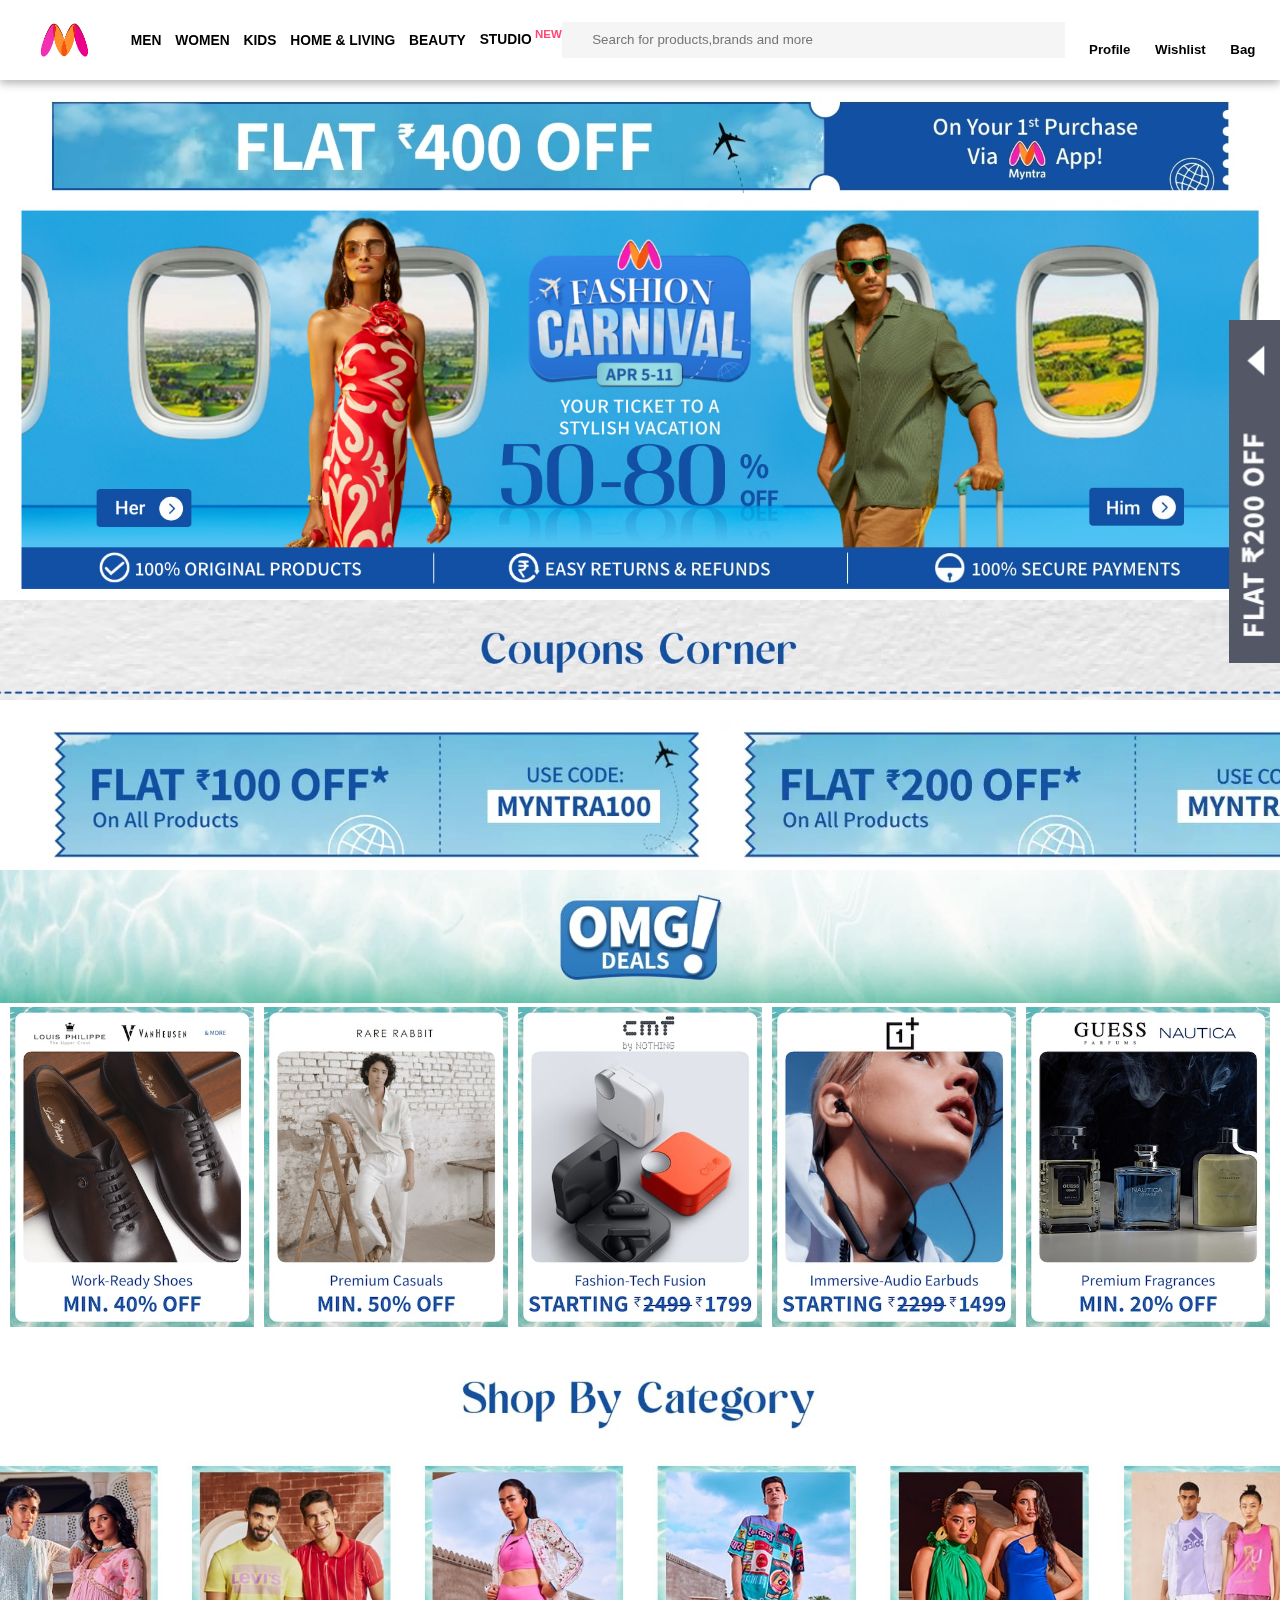
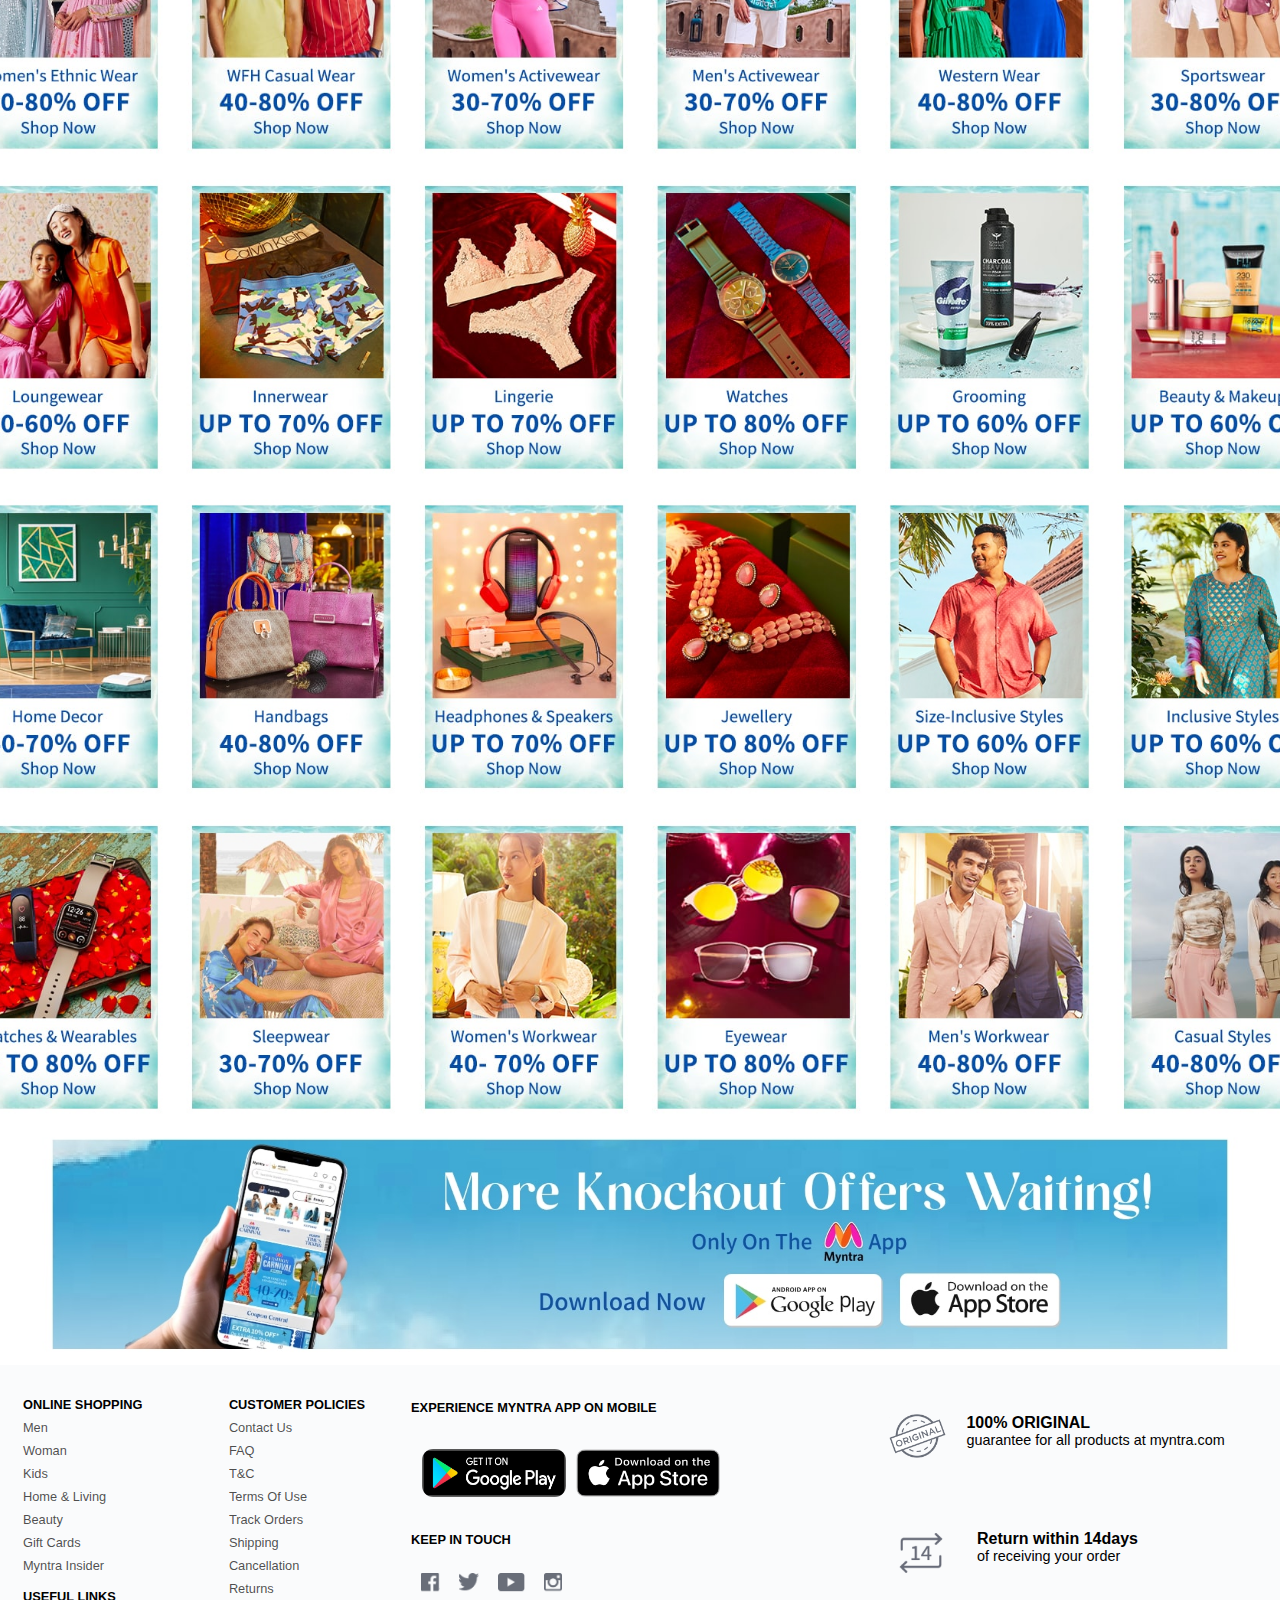
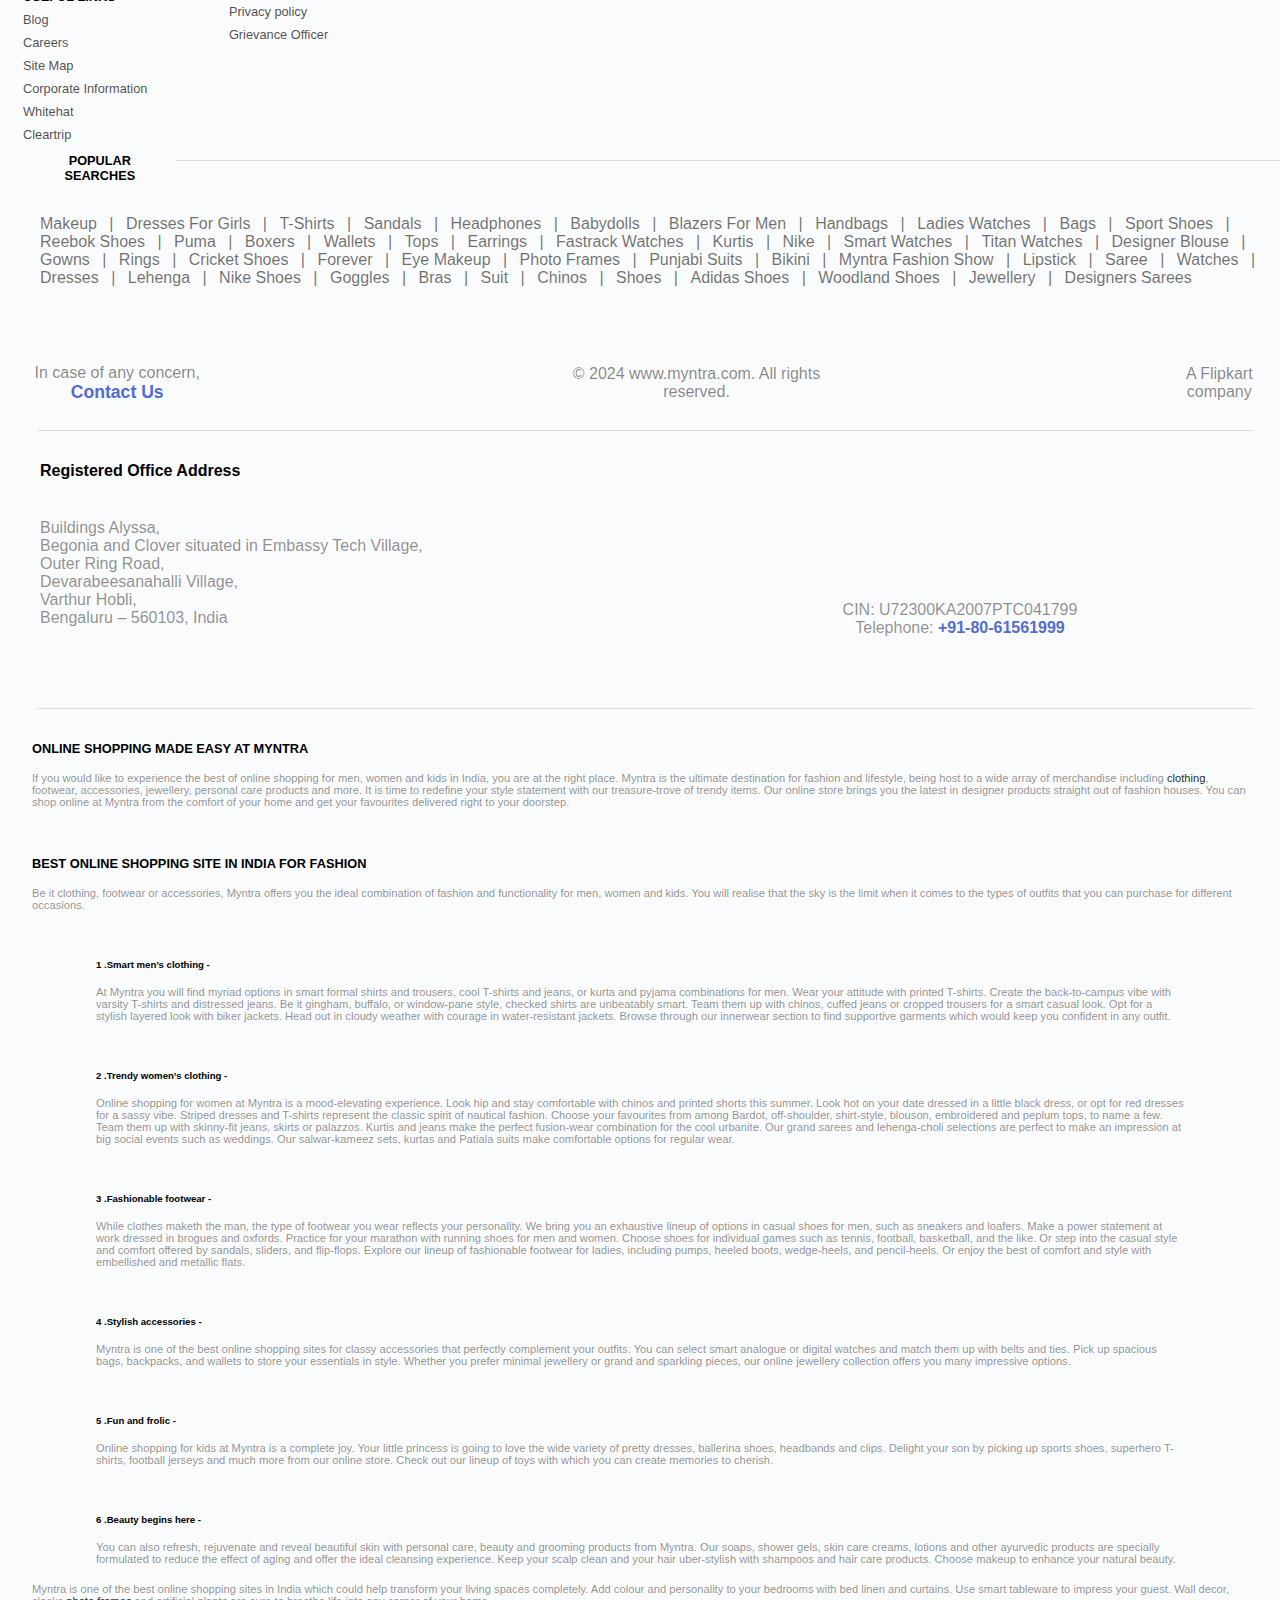
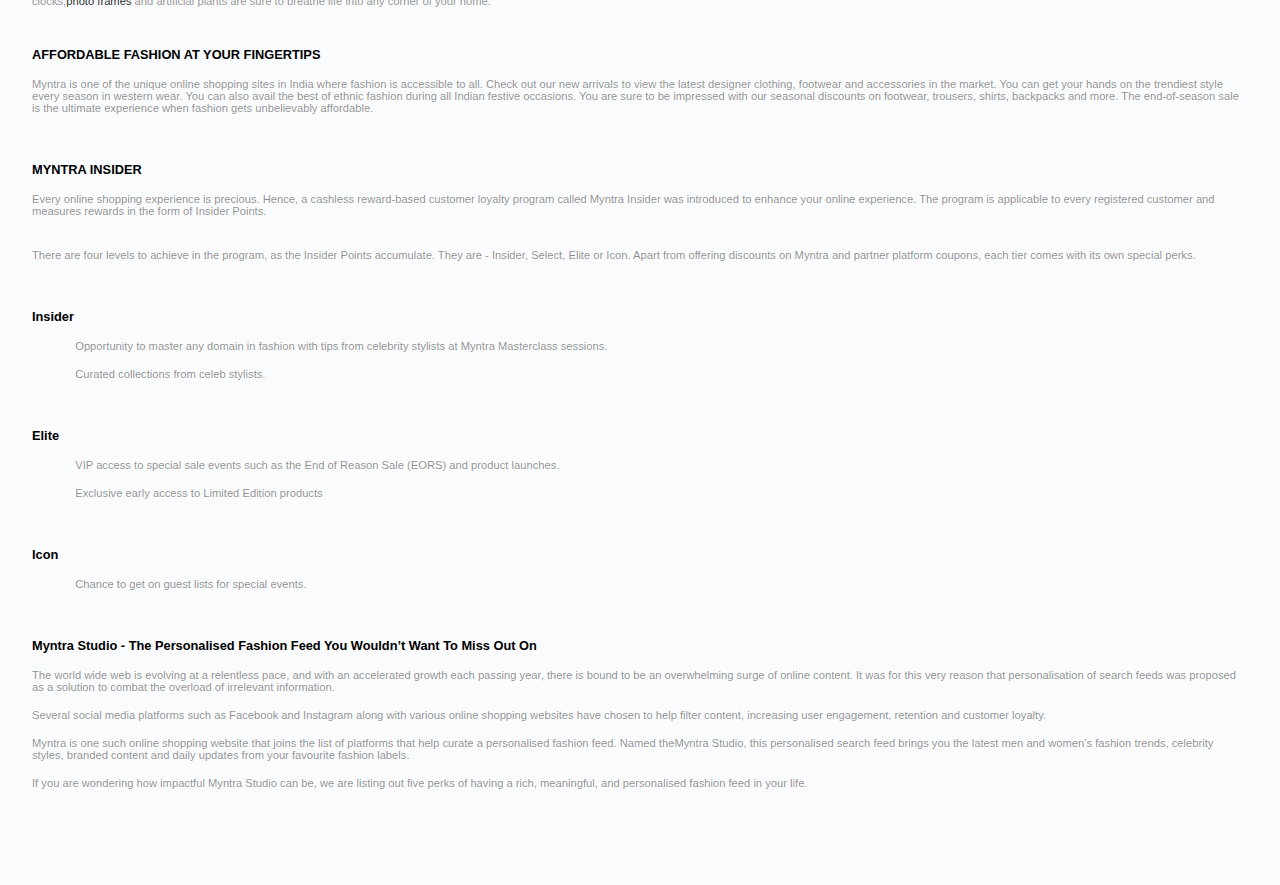
<file: index.html>
<!DOCTYPE html>
<html lang="en">
  <head>
    <meta charset="UTF-8">
    <meta name="viewport" content="width=device-width, initial-scale=1.0">
    <meta http-equiv="X-UA-Compatible" content="ie=edge">
    <link rel="stylesheet" href="https://cdnjs.cloudflare.com/ajax/libs/font-awesome/6.5.2/css/all.min.css" integrity="sha512-SnH5WK+bZxgPHs44uWIX+LLJAJ9/2PkPKZ5QiAj6Ta86w+fsb2TkcmfRyVX3pBnMFcV7oQPJkl9QevSCWr3W6A==" crossorigin="anonymous" referrerpolicy="no-referrer" />
    <link rel="preconnect" href="https://fonts.googleapis.com">
    <link rel="icon" type="image/png" href="Myntra/Assets/myntra.png">
<link rel="preconnect" href="https://fonts.gstatic.com" crossorigin>
<link href="https://fonts.googleapis.com/css2?family=Roboto:ital,wght@0,100;0,300;0,400;0,500;0,700;0,900;1,100;1,300;1,400;1,500;1,700;1,900&display=swap" rel="stylesheet">

    <title>Online Shopping for Women, Men, Kids Fashion & Lifestyle - Myntra</title>
    <link rel="stylesheet" href="Myntra/style.css">
  </head>
  <body>
<nav class="nav-bar">
    <img id="mylogo_pg" alt="Myntra Logo" src="Myntra/Assets/logo-myntra.png">

    <div class="nav-tags">
        <a id="nav-ta-1" href="#"><h4>MEN</h4></a>
    <a id="nav-ta-2" href="#"><h4>WOMEN</h4></a>
    <a id="nav-ta-3" href="#"><h4>KIDS</h4></a>
    <a id="nav-ta-4" href="#"><h4>HOME & LIVING</h4></a>
    <a id="nav-ta-5" href="#"><h4>BEAUTY</h4></a>
    <a class="nav-ta-6" id="stdionew" href="#"><h4>STUDIO<sup>NEW</sup></h4></a>
</div>
    

<div class="searchplace">
    <i class="fa-sharp fa-solid fa-magnifying-glass"></i>
    <input type="text" placeholder="Search for products,brands and more">
</div>

<div class="nav-icon">
    <div id="nav-icon1"><i class="fa-regular fa-user"></i><h5>Profile</h5></div>
    <div id="nav-icon2"><i class="fa-regular fa-heart"></i><h5>Wishlist</h5></div>
    <div id="nav-icon3"><i class="fa-solid fa-bag-shopping"></i><h5>Bag</h5></div>

</div>
</nav>
<img id="offfixed" src="Myntra/Assets/flat off fixed.png" alt="Flat 200 OFF">

<div class="main-contex">
<img id="banner1" alt="400 OFF banner" src="Myntra/Assets/banner1.jpg">
  <div class="banner-section">
    <img src="Myntra/Assets/banner2.png" alt="Fashion Carnival 1">
    <img src="Myntra/Assets/banner3.png" alt="Fashion Carnival 2">
  </div>
  <img id="banner4" src="Myntra/Assets/banner4.jpg" alt="coupons corner">
<div class="couponsflat">
  <img src="Myntra/Assets/banner5.jpg" alt="flat 100 OFF">
  <img src="Myntra/Assets/banner6.jpg" alt="flat 200 OFF">
</div>
<img id="banner7" src="Myntra/Assets/banner7.jpg" alt="omg deals !">

<div class="items-catalog-row">
<img src="Myntra/Assets/items-catalog1.jpeg" alt="catalog 1">
<img src="Myntra/Assets/items-catalog2.jpeg" alt="catalog 2">
<img src="Myntra/Assets/items-catalog3.jpeg" alt="catalog 3">
<img src="Myntra/Assets/items-catalog4.jpeg" alt="catalog 4">
<img src="Myntra/Assets/items-catalog5.jpeg" alt="catalog 5">
</div>
<img id="banner8" src="Myntra/Assets/banner8.jpg" alt="Shop By Category">

<div class="Category-row1">
  <img src="Myntra/Assets/categoryrow1/categoryrow1.jpg" alt="Image 1">
  <img src="Myntra/Assets/categoryrow1/categoryrow1 (1).jpg" alt="Image 2">
  <img src="Myntra/Assets/categoryrow1/categoryrow1 (2).jpg" alt="Image 3">
  <img src="Myntra/Assets/categoryrow1/categoryrow1 (3).jpg" alt="Image 4">
  <img src="Myntra/Assets/categoryrow1/categoryrow1 (4).jpg" alt="Image 5">
  <img src="Myntra/Assets/categoryrow1/categoryrow1 (5).jpg" alt="Image 6">
</div>

<div class="Category-row1">
  <img src="Myntra/Assets/categoryrow2/categoryrow2.jpg" alt="Image 1">
  <img src="Myntra/Assets/categoryrow2/categoryrow2 (1).jpg" alt="Image 2">
  <img src="Myntra/Assets/categoryrow2/categoryrow2 (2).jpg" alt="Image 3">
  <img src="Myntra/Assets/categoryrow2/categoryrow2 (3).jpg" alt="Image 4">
  <img src="Myntra/Assets/categoryrow2/categoryrow2 (4).jpg" alt="Image 5">
  <img src="Myntra/Assets/categoryrow2/categoryrow2 (5).jpg" alt="Image 6">
</div>

<div class="Category-row1">
  <img src="Myntra/Assets/categoryrow3/categoryrow3.jpg" alt="Image 1">
  <img src="Myntra/Assets/categoryrow3/categoryrow3 (1).jpg" alt="Image 2">
  <img src="Myntra/Assets/categoryrow3/categoryrow3 (2).jpg" alt="Image 3">
  <img src="Myntra/Assets/categoryrow3/categoryrow3 (3).jpg" alt="Image 4">
  <img src="Myntra/Assets/categoryrow3/categoryrow3 (4).jpg" alt="Image 5">
  <img src="Myntra/Assets/categoryrow3/categoryrow3 (5).jpg" alt="Image 6">
</div>

<div class="Category-row1">
  <img src="Myntra/Assets/categoryrow4/categoryrow4.jpg" alt="Image 1">
  <img src="Myntra/Assets/categoryrow4/categoryrow4 (1).jpg" alt="Image 2">
  <img src="Myntra/Assets/categoryrow4/categoryrow4 (2).jpg" alt="Image 3">
  <img src="Myntra/Assets/categoryrow4/categoryrow4 (3).jpg" alt="Image 4">
  <img src="Myntra/Assets/categoryrow4/categoryrow4 (4).jpg" alt="Image 5">
  <img src="Myntra/Assets/categoryrow4/categoryrow4 (5).jpg" alt="Image 6">
</div>


<img id="dowlodapp" src="Myntra/Assets/lastbanner.jpg" alt="Downlode App">


<div class="footer">
<div id="desktop-genericinfo">
  <div class="desktop-shopLinks">

 <div id="li1">
  <h4>ONLINE SHOPPING</h4>
    <ul class="no-bullets">
        <li>Men</li>
        <li>Woman</li>
        <li>Kids</li>
        <li>Home & Living</li>
        <li>Beauty</li>
        <li>Gift Cards</li>
        <li>Myntra Insider</li>
    </ul></div> 
   
    <div id="li2"> 
      <h4>USEFUL  LINKS</h4>
    <ul class="no-bullets">
        <li>Blog</li>
        <li>Careers</li>
        <li>Site Map</li>
        <li>Corporate Information</li>
        <li>Whitehat</li>
        <li>Cleartrip</li>
    </ul>
  </div>
  </div>


   <div id="colome2ndop"><div id="li2" class="li2"> 
      <h4>CUSTOMER POLICIES</h4>
  <ul class="no-bullets">
      <li>Contact Us</li>
      <li>FAQ</li>
      <li>T&C</li>
      <li>Terms Of Use</li>
      <li>Track Orders</li>
      <li>Shipping</li>
      <li>Cancellation</li>
      <li>Returns</li>
      <li>Privacy policy</li>
      <li>Grievance Officer</li>
</ul>
</div></div>
    
<div class="app-experince">
  <h4>EXPERIENCE MYNTRA APP ON MOBILE</h4>
  <div id="app-dow-aa">
    <img id="gplaylogo" src="Myntra/Assets/gplayapp.jpeg" alt="google play">
    <img src="Myntra/Assets/appledoww.png" alt="apple store">
  </div>
  <h4>KEEP IN TOUCH</h4>
  <div id="social-icon">
<a href="#"><img src="Myntra/Assets/facebook.png" alt="facebook"></a>
<a href="#"><img src="Myntra/Assets/twitter.png" alt="twitter"></a>
<a href="#"><img src="Myntra/Assets/youtube.png" alt="youtube"></a>
<a href="#"><img src="Myntra/Assets/insta.png" alt="instagram"></a>
  </div>
</div>
  <div class="qulity-op">


<div id="qulity-chek">
  <img src="Myntra/Assets/qulity.png" alt="100% Orignal Product">
  <div id="qulity-title"><h2>100% ORIGINAL</h2><p>guarantee for all products at myntra.com</p></div>
</div>


<div id="return14">
  <img src="Myntra/Assets/14 day return.png" alt="14 Days return">
  <div id="qulity-title" class="qulity-title2"><h2>Return within 14days</h2><p>of receiving your order</p></div>
</div>
</div>
</div>

<div id="desktop-genericinfo2">
  <div id="desktop-search-head"><h3>POPULAR SEARCHES</h3><span></span></div>


<div class="popular-searches-tags">
  <div id="searches-tags">
    <a href="#">Makeup</a> |
    <a href="#">Dresses For Girls</a> |
    <a href="#">T-Shirts</a> |
    <a href="#">Sandals</a> |
    <a href="#">Headphones</a> |
    <a href="#">Babydolls</a> |
    <a href="#">Blazers For Men</a> |
    <a href="#">Handbags</a> |
    <a href="#">Ladies Watches</a> |
    <a href="#">Bags</a> |
    <a href="#">Sport Shoes</a> |
    <a href="#">Reebok Shoes</a> |
    <a href="#">Puma</a> |
    <a href="#">Boxers</a> |
    <a href="#">Wallets</a> |
    <a href="#">Tops</a> |
    <a href="#">Earrings</a> |
    <a href="#">Fastrack Watches</a> |
    <a href="#">Kurtis</a> |
    <a href="#">Nike</a> |
    <a href="#">Smart Watches</a> |
    <a href="#">Titan Watches</a> |
    <a href="#">Designer Blouse</a> |
    <a href="#">Gowns</a> |
    <a href="#">Rings</a> |
    <a href="#">Cricket Shoes</a> |
    <a href="#">Forever</a> |
    <a href="#">Eye Makeup</a> |
    <a href="#">Photo Frames</a> |
    <a href="#">Punjabi Suits</a> |
    <a href="#">Bikini</a> |
    <a href="#">Myntra Fashion Show</a> |
    <a href="#">Lipstick</a> |
    <a href="#">Saree</a> |
    <a href="#">Watches</a> |
    <a href="#">Dresses</a> |
    <a href="#">Lehenga</a> |
    <a href="#">Nike Shoes</a> |
    <a href="#">Goggles</a> |
    <a href="#">Bras</a> |
    <a href="#">Suit</a> |
    <a href="#">Chinos</a> |
    <a href="#">Shoes</a> |
    <a href="#">Adidas Shoes</a> |
    <a href="#">Woodland Shoes</a> |
    <a href="#">Jewellery</a> |
    <a href="#">Designers Sarees</a>
</div>

<div class="contantdiv">
  <p>In case of any concern, <a href="#"> Contact Us</a></p>
  <p>© 2024 www.myntra.com. All rights reserved.</p>
  <p>A Flipkart company</p>
</div>


  <div id="linexl"><span></span></div>

<div class="office-addd">
  <h4>Registered Office Address</h4>
  <div id="off-add">
    <div id="add">
      <p>Buildings Alyssa,</p>
      <p>Begonia and Clover situated in Embassy Tech Village,</p>
      <p>Outer Ring Road,</p>
      <p>Devarabeesanahalli Village,</p>
      <p>Varthur Hobli,</p>
      <p>Bengaluru – 560103, India</p>
    </div>
    <div id="phonad">
      <p>CIN: U72300KA2007PTC041799</p>
      <p>Telephone: <a href="#">+91-80-61561999</a></p>
    </div>
  </div>
</div>

<div id="linexl"><span></span></div>

<div class="footes-text">
<h4 id="foottitls">ONLINE SHOPPING MADE EASY AT MYNTRA</h4>
<p id="footpara1">If you would like to experience the best of online shopping for men, women and kids in India, you are at the right place. Myntra is the ultimate destination for fashion and lifestyle, being host to a wide array of merchandise including <a href="#">clothing</a>, footwear, accessories, jewellery, personal care products and more. It is time to redefine your style statement with our treasure-trove of trendy items. Our online store brings you the latest in designer products straight out of fashion houses. You can shop online at Myntra from the comfort of your home and get your favourites delivered right to your doorstep.</p>


<h4 id="foottitls">BEST ONLINE SHOPPING SITE IN INDIA FOR FASHION</h4>
<p id="footpara1">Be it clothing, footwear or accessories, Myntra offers you the ideal combination of fashion and functionality for men, women and kids. You will realise that the sky is the limit when it comes to the types of outfits that you can purchase for different occasions.</p>

<div class="ollists">
  <div id="listsol">
    
    <h4 style="font-size: 0.6rem; font-weight: bold;" id="foottitls">
      <strong>1 .Smart men’s clothing -</strong></h4>
    <p id="footpara1" style="font-size: 0.7rem;">At Myntra you will find myriad options in smart formal shirts and trousers, cool T-shirts and jeans, or kurta and pyjama combinations for men. Wear your attitude with printed T-shirts. Create the back-to-campus vibe with varsity T-shirts and distressed jeans. Be it gingham, buffalo, or window-pane style, checked shirts are unbeatably smart. Team them up with chinos, cuffed jeans or cropped trousers for a smart casual look. Opt for a stylish layered look with biker jackets. Head out in cloudy weather with courage in water-resistant jackets. Browse through our innerwear section to find supportive garments which would keep you confident in any outfit.</p>
    

    <h4 style="font-size: 0.6rem; font-weight: bold;" id="foottitls">
      <strong>2 .Trendy women’s clothing - </strong></h4>
    <p id="footpara1" style="font-size: 0.7rem;"> Online shopping for women at Myntra is a mood-elevating experience. Look hip and stay comfortable with chinos and printed shorts this summer. Look hot on your date dressed in a little black dress, or opt for red dresses for a sassy vibe. Striped dresses and T-shirts represent the classic spirit of nautical fashion. Choose your favourites from among Bardot, off-shoulder, shirt-style, blouson, embroidered and peplum tops, to name a few. Team them up with skinny-fit jeans, skirts or palazzos. Kurtis and jeans make the perfect fusion-wear combination for the cool urbanite. Our grand sarees and lehenga-choli selections are perfect to make an impression at big social events such as weddings. Our salwar-kameez sets, kurtas and Patiala suits make comfortable options for regular wear.</p>


    <h4 style="font-size: 0.6rem; font-weight: bold;" id="foottitls">
      <strong>3 .Fashionable footwear -</strong></h4>
    <p id="footpara1" style="font-size: 0.7rem;">While clothes maketh the man, the type of footwear you wear reflects your personality. We bring you an exhaustive lineup of options in casual shoes for men, such as sneakers and loafers. Make a power statement at work dressed in brogues and oxfords. Practice for your marathon with running shoes for men and women. Choose shoes for individual games such as tennis, football, basketball, and the like. Or step into the casual style and comfort offered by sandals, sliders, and flip-flops. Explore our lineup of fashionable footwear for ladies, including pumps, heeled boots, wedge-heels, and pencil-heels. Or enjoy the best of comfort and style with embellished and metallic flats.</p>


    <h4 style="font-size: 0.6rem; font-weight: bold;" id="foottitls">
      <strong>4 .Stylish accessories -</strong></h4>
    <p id="footpara1" style="font-size: 0.7rem;">Myntra is one of the best online shopping sites for classy accessories that perfectly complement your outfits. You can select smart analogue or digital watches and match them up with belts and ties. Pick up spacious bags, backpacks, and wallets to store your essentials in style. Whether you prefer minimal jewellery or grand and sparkling pieces, our online jewellery collection offers you many impressive options.</p>


    <h4 style="font-size: 0.6rem; font-weight: bold;" id="foottitls">
      <strong>5 .Fun and frolic -</strong></h4>
    <p id="footpara1" style="font-size: 0.7rem;">Online shopping for kids at Myntra is a complete joy. Your little princess is going to love the wide variety of pretty dresses, ballerina shoes, headbands and clips. Delight your son by picking up sports shoes, superhero T-shirts, football jerseys and much more from our online store. Check out our lineup of toys with which you can create memories to cherish.</p>


    <h4 style="font-size: 0.6rem; font-weight: bold;" id="foottitls">
      <strong>6 .Beauty begins here - </strong></h4>
    <p id="footpara1" style="font-size: 0.7rem;">You can also refresh, rejuvenate and reveal beautiful skin with personal care, beauty and grooming products from Myntra. Our soaps, shower gels, skin care creams, lotions and other ayurvedic products are specially formulated to reduce the effect of aging and offer the ideal cleansing experience. Keep your scalp clean and your hair uber-stylish with shampoos and hair care products. Choose makeup to enhance your natural beauty.</p>
</div>
<p id="footpara1">Myntra is one of the best online shopping sites in India which could help transform your living spaces completely. Add colour and personality to your bedrooms with bed linen and curtains. Use smart tableware to impress your guest. Wall decor, clocks,<a href="#">photo frames</a> and artificial plants are sure to breathe life into any corner of your home.</p>

</div>

<h4 id="foottitls">AFFORDABLE FASHION AT YOUR FINGERTIPS</h4>
<p id="footpara1">Myntra is one of the unique online shopping sites in India where fashion is accessible to all. Check out our new arrivals to view the latest designer clothing, footwear and accessories in the market. You can get your hands on the trendiest style every season in western wear. You can also avail the best of ethnic fashion during all Indian festive occasions. You are sure to be impressed with our seasonal discounts on footwear, trousers, shirts, backpacks and more. The end-of-season sale is the ultimate experience when fashion gets unbelievably affordable.</p>


<h4 id="foottitls">MYNTRA INSIDER</h4>
<p id="footpara1">Every online shopping experience is precious. Hence, a cashless reward-based customer loyalty program called Myntra Insider was introduced to enhance your online experience. The program is applicable to every registered customer and measures rewards in the form of Insider Points.</p>
<p id="footpara1">There are four levels to achieve in the program, as the Insider Points accumulate. They are - Insider, Select, Elite or Icon. Apart from offering discounts on Myntra and partner platform coupons, each tier comes with its own special perks.</p>


<h4 id="foottitls">Insider</h4>
<p id="footpara1"><i class="fa-solid fa-circle"></i>Opportunity to master any domain in fashion with tips from celebrity stylists at Myntra Masterclass sessions.</p>

<p style="margin-top: -1rem;" id="footpara1"><i class="fa-solid fa-circle"></i>Curated collections from celeb stylists.</p>

<h4 id="foottitls">Elite</h4>
<p id="footpara1"><i class="fa-solid fa-circle"></i>VIP access to special sale events such as the End of Reason Sale (EORS) and product launches.</p>

<p style="margin-top: -1rem;" id="footpara1"><i class="fa-solid fa-circle"></i>Exclusive early access to Limited Edition products</p>


<h4 id="foottitls">Icon</h4>
<p id="footpara1"><i class="fa-solid fa-circle"></i>Chance to get on guest lists for special events.</p>



<h4 id="foottitls">Myntra Studio - The Personalised Fashion Feed You Wouldn’t Want To Miss Out On</h4>
<p id="footpara1">The world wide web is evolving at a relentless pace, and with an accelerated growth each passing year, there is bound to be an overwhelming surge of online content. It was for this very reason that personalisation of search feeds was proposed as a solution to combat the overload of irrelevant information.</p>

<p style="margin-top: -1rem;" id="footpara1">Several social media platforms such as Facebook and Instagram along with various online shopping websites have chosen to help filter content, increasing user engagement, retention and customer loyalty.</p>

<p style="margin-top: -1rem;" id="footpara1">Myntra is one such online shopping website that joins the list of platforms that help curate a personalised fashion feed. Named theMyntra Studio, this personalised search feed brings you the latest men and women’s fashion trends, celebrity styles, branded content and daily updates from your favourite fashion labels.</p>

<p style="margin-top: -1rem;" id="footpara1">If you are wondering how impactful Myntra Studio can be, we are listing out five perks of having a rich, meaningful, and personalised fashion feed in your life.</p>

</div>

</div>





</div>





































</div>
</div>











</div>





















</div>

    
  </body>
</html>
</file>
<file: Myntra/style.css>
* {
    margin: 0;
    padding: 0;
    box-sizing: border-box;
    font-family: "Noto Sans", sans-serif;

}

html, body {
    width: 100%;
    height: 100%;
}
* img{
    cursor: pointer;
}
* i{
    cursor: pointer;
}

.nav-bar{
    width: 100%;
    height: 80px;
    font-family: "Roboto", sans-serif;
    font-weight: 400;
    display: flex;
    justify-content: center;
    align-items: center;
    justify-content: space-between; 
    box-shadow: 0 4px 8px rgba(0, 0, 3, 0.272);
    position: fixed; 
    background-color: white;
}
#mylogo_pg{
    height: 50px;
}

.nav-tags {
    width: 30rem;
    display: flex;
    justify-content: center;
    align-items: center; 
    justify-content: space-between;
    font-size: 13.79px;
   
}
#nav-ta-1:hover{
    margin-top: 1.866rem;
    padding-bottom: 1.6rem;
    border-bottom: 5px solid #ff0000;
}

#nav-ta-2:hover{
    margin-top: 1.866rem;
    padding-bottom: 1.6rem;
    border-bottom: 5px solid #ff00dd;
}

#nav-ta-3:hover{
    margin-top: 1.866rem;
    padding-bottom: 1.6rem;
    border-bottom: 5px solid #ff7300;
}

#nav-ta-4:hover{
    margin-top: 1.866rem;
    padding-bottom: 1.6rem;
    border-bottom: 5px solid #ffd000;
}

#nav-ta-5:hover{
    margin-top: 1.866rem;
    padding-bottom: 1.6rem;
    border-bottom: 5px solid #00ff04;
}
.nav-ta-6:hover{
    color: rgb(230, 0, 255);
}




.nav-tags a{
    color: black;
    text-decoration: none;
}

#stdionew{
    margin-top: -0.3rem;
}

#stdionew sup{
    color: #ff4872;
    margin-left: 0.2rem;
}
.searchplace{
    width: 35rem;
    height: 2.3rem; 
   background-color: #f5f5f6;
   display: flex;
   justify-content: center;
   align-items: center; 
   justify-content: space-evenly;

}

.searchplace i{
   color: rgba(0, 0, 0, 0.502);
   padding: 0.5rem;
}

.searchplace input{
    width: 30rem;
    height: 2rem;
    border-width: 0;
}

.searchplace input[type="text"] {
    padding: 10px;
    background-color: #f5f5f6;
    border-radius: 5px;
    outline: none; /* Remove outline when focused */
}
.nav-icon{
    width: 15rem;
    height: 5rem;
    display: flex;
    justify-content: center;
    align-items: center; 
    justify-content: space-evenly;

}
.nav-icon i{
    padding: 0.25rem;
}

#nav-icon1{
    justify-content: center;
    text-align: center;
}

#nav-icon2{
    justify-content: center;
    text-align: center;
}

#nav-icon3{
    justify-content: center;
    text-align: center;
}

@media only screen and (max-width: 1024px) {
    .nav-tags {
        display: flex;
        width: 100%;
        justify-content: space-around;
        align-items: center;
    }

    .nav-tags a {
        font-size: 12px;
    }

    .nav-icon {
        display: flex;
    }

    .searchplace {
        display: none;
    }
}

@media only screen and (max-width: 624px) {
    .nav-icon{
        display: none;
    }
}

@media only screen and (max-width: 460px) {
    .nav-ta-6{
        display: none;
    }
}

@media only screen and (max-width: 385px) {
    #nav-ta-5{
        display: none;
    }
}

@media only screen and (max-width: 338px) {
    #nav-ta-4{
        display: none;
    }
}

@media only screen and (max-width: 267px) {
    #nav-ta-3{
        display: none;
    }
}

.main-contex{
    width: 100%;

}
#banner1{
    margin-top: 6rem;
    width: 100%;
}
.banner-section {
    height: 35rem;
    justify-content: center;
    text-align: center;
    display: flex;
}

.banner-section img {
    width: 100%;
    height: 100%;
}

@media only screen and (max-width: 1720px) {
    .banner-section {
        height: 25rem;
    }

}
@media only screen and (max-width: 1275px) {
    .banner-section {
        height: 15rem;
    }
}
@media only screen and (max-width: 757px) {
    .banner-section {
        height: 10rem;
    }
}
@media only screen and (max-width: 459px) {
    .banner-section {
        height: 5rem;
    }
}
#banner4{
    width: 100%;
}
.couponsflat{
    display: flex;
    justify-content: center;
    justify-content: space-around;
    margin-top: 1rem;
}
.couponsflat img{
    width: 60rem;
}

@media only screen and (max-width: 1720px) {
    .couponsflat img{
        width: 45rem;
    }

}
@media only screen and (max-width: 1275px) {
    .couponsflat img{
        width: 35rem;
    }
}
@media only screen and (max-width: 855px) {
    .couponsflat img{
        width: 25rem;
    }
}
@media only screen and (max-width: 757px) {
    .couponsflat img{
        width: 15rem;
    }
}
@media only screen and (max-width: 430px) {
    .couponsflat img{
        width: 10rem;
    }
}
@media only screen and (max-width: 369px) {
    .couponsflat img{
        width: 5rem;
    }
}
#banner7{
    width: 100%;
}

#offfixed{
   position: absolute;
    z-index: 2;
    right: 0;
    margin-top: 20rem;
    position: fixed;
}
.items-catalog-row img{
   height: 20rem;
}

@media only screen and (max-width: 280px) {
    #offfixed{
        display: none;
    }
}
.items-catalog-row{
    width: 100%;
    height: 21rem;
    display: flex;
    justify-content: center;
    justify-content: space-evenly;
}
@media only screen and (max-width: 540px) {
    .items-catalog-row img{
        width: auto;
        height: 5rem;
    }
}
#banner8{
    width: 100%;
}
.Category-row1 {
    width: 100%;
    height: 20rem;
    display: flex;
    justify-content: center;
    align-items: center;
    overflow-x: auto;
    white-space: nowrap;
}

.Category-row1 img {
    max-height: 20rem;
    max-width: 100%;
    object-fit: contain;
}


@media screen and (max-width: 768px) {
    .Category-row1 {
        height: auto;
        flex-wrap: wrap;
    }

    .Category-row1 img {
        width: calc(50% - 20px);
        margin: 10px;
    }
}
#dowlodapp{
    width: 100%;
}
.footer {
    height: 170rem;
    width: 100%;
    display: flex;
    flex-direction: column; /* Change to column */
    align-items: center; /* Optional: centers content horizontally */
    text-align: center;

}

#desktop-genericinfo{
    width: 90rem;
    height: 25rem;
background-color: #fafbfc;
justify-content: space-around;
display: flex;
}
.desktop-shopLinks{
    height: 90%;
    width: 10rem;
    justify-content: space-between;

   
}
.no-bullets {
    list-style-type: none; /* Remove default bullet points */
    padding-left: 0; /* Remove default left padding */
}

#li1{
    margin-top: 2rem;
width: 100%;
height: 10rem;
text-align: start;
}
#li1 li{
    margin-top: 0.5rem;
    font-size: 0.8rem;
    color: rgba(0, 0, 0, 0.705);
}

#li1 h4{
    font-size: 0.8rem;
    margin-bottom: 0.5rem;
}

#li2{
    margin-top: 3rem;
    width: 100%;
    height: 10rem;
    text-align: start;
}
#li2{
    margin-top: 2rem;
width: 100%;
height: 10rem;
text-align: start;
}
#li2 li{
    margin-top: 0.5rem;
    font-size: 0.8rem;
    color: rgba(0, 0, 0, 0.705);
}

#li2 h4{
    font-size: 0.8rem;
    margin-bottom: 0.5rem;
}
.app-experince{
    margin-top: 1.6rem;
    width: 25rem;
    height: 14rem;
    text-align: start;
    justify-content: space-around;
    display: flex;
    flex-direction: column; /* Change to column */
    
}

.app-experince h4{
    font-size: 0.8rem;
}
#app-dow-aa{
    width: 20rem;
    height: 5rem;
    display: flex;
    justify-content: space-evenly;
    align-items: center;
}
#app-dow-aa img{
    width: 9rem;
    height: 3rem;
}
#gplaylogo{
    border-radius: 0.7rem;
}
#social-icon{
    width: 10rem;
    height: 2.5rem;
    display: flex;
    justify-content: space-around;
    align-items: center;
}

#social-icon img{
    height: 20px;
}

.qulity-op{
    width: 25rem;
    height: 15rem;
   gap: 20px;
    display: flex;
    flex-direction: column;
    margin-top: 1.6rem;
}
#qulity-chek{
    width: 100%;
    height: 6rem;
    display: flex;
    justify-content: center;
    gap: 20px;
    align-items: center;
}
#return14{
    width: 100%;
    height: 6rem;
        display: flex;
    align-items: center;
}
#qulity-chek img{
    height: 48px;
}
#qulity-title{
text-align: start;
height: 3rem;
}

#qulity-title h2{
    font-size: 1rem;
}

#qulity-title p{
    font-size: 0.9rem;
}
#return14 img{
    height: 48px;
}
.qulity-title2{
    padding-left: 2rem;
}

#return14 img{
    margin-left: 2.5rem;
}
/* background-color: #fafbfc; */
#desktop-genericinfo2{
    width: 90rem;
    height: 150rem;
    background-color: #fafbfc;   
}
#desktop-search-head{
    display: flex;
    font-size: 0.68rem;
    margin-left: 2rem;
    justify-content: space-around;
}
#desktop-search-head h3{
    margin-right: 0.5rem;
}
#desktop-search-head span{
    width: 89%;
    height: 0.02rem;
    margin-top: 0.4rem;
    background-color: rgba(0, 0, 0, 0.121);
}
.popular-searches-tags{
    width: 100%;
    height: 30rem;
    
}
#searches-tags{
    height: 8rem;
    text-align: start;
    justify-content: space-around;
    margin-top: 2rem;
    margin-left: 2rem;
    color: rgba(0, 0, 0, 0.564);
}
#searches-tags a{
    color: rgba(0, 0, 0, 0.564);
    padding: 0.5rem;
    text-decoration: none;  
}
.contantdiv{
    width: 100%;
    height: 5rem;
    display: flex;
    justify-content: center;
    align-items: center;
    gap: 320px;
    
}
.contantdiv p{
   color: rgba(0, 0, 0, 0.473);
}

.contantdiv a{
    font-size: 1.1rem;
    color: #526CD0;
    text-decoration: none;
    font-weight: bold;
 }
 #linexl{
    width: 95%;
    height: 0.02rem;
    margin-top: 0.4rem;
    margin-left: 2.3rem;
    background-color: rgba(0, 0, 0, 0.121);
 }
 .office-addd{
    width: 100%;
    height: 17rem;
    text-align: start;
    justify-content: space-between;
 }

 .office-addd h4{
    padding-top: 2rem;
    margin-left: 2.5rem;
 }
 #off-add{
    width: 100%;
    height: 10rem;
    display: flex;
    margin-top: 0.8rem;
 }
 #add{
    height: 100%;
    width: 50%;
    display: flex;
    flex-direction: column;
    justify-content: center;
    color: rgba(0, 0, 0, 0.445);
 }
 #add p{
    margin-left: 2.5rem;
 }
 #phonad{
    height: 90%;
    width: 50%;
    display: flex;
    flex-direction: column;
    justify-content: end;
    text-align: center;
    color: rgba(0, 0, 0, 0.445);
 }
#phonad a{
    color: #526CD0;
    text-decoration: none;
    font-weight: bold;
}
.footes-text{
    width: 100%;
    height: 30rem;

    margin-top: 2rem;
    text-align: start
}

#foottitls{
    margin-top: 2rem;
    margin-left: 2rem;
    font-size: 0.8rem;
}
#footpara1{
    padding: 1rem 2rem 1rem 2rem;
    color: rgba(0, 0, 0, 0.445);
    font-size: 0.7rem;
}
#footpara1 a{
    text-decoration: none;
    color: rgba(0, 0, 0, 0.87);
}
.ollists{
    /* background-color: yellow; */
    width: 100%;
    height: 43rem; 
    display: flex;
    flex-direction: column;
    align-items: center;
}
#listsol {
    width: 90%;
    height: 40rem;
    
}
#footpara1 i{
font-size: 0.4rem;
padding-right: 1rem;
margin-left: 1.7rem;
margin-bottom: 0.4rem;
}


@media screen and (max-width: 1520px) {
    #desktop-genericinfo{
width: 80rem;
    }
#desktop-genericinfo2{
width: 80rem;
}

}

@media screen and (max-width: 1250px) {
    #desktop-genericinfo{
width: 70rem;
    }
#desktop-genericinfo2{
width: 70rem;
}

}

@media screen and (max-width: 850px) {
    #desktop-genericinfo{
width: 60rem;
    }
#desktop-genericinfo2{
width: 60rem;
}

}

@media screen and (max-width: 440px) {
    #desktop-genericinfo{
width: 20rem;
height: 50rem;
    }
#desktop-genericinfo2{
display: none;}

.qulity-op{
    display: none;
}
#colome2ndop{
    display: none;
}
.app-experince{
    margin-left: 2rem;
}
#li2{
    margin-top: 5rem;
}
.items-catalog-row{
    height: 6rem;
}
.footer{
    height: 30rem;
}
}



@media screen and (max-width: 395px) {
    #desktop-genericinfo{
width: 10rem;
    }
#desktop-genericinfo2{
width: 40rem;
}

#app-dow-aa{
    height: 20rem;
    width: 10rem;
    flex-direction: column;
}
.desktop-shopLinks{
    margin-left: -5rem;
}
#social-icon{
    margin-top: 1rem;
}
}
</file>
